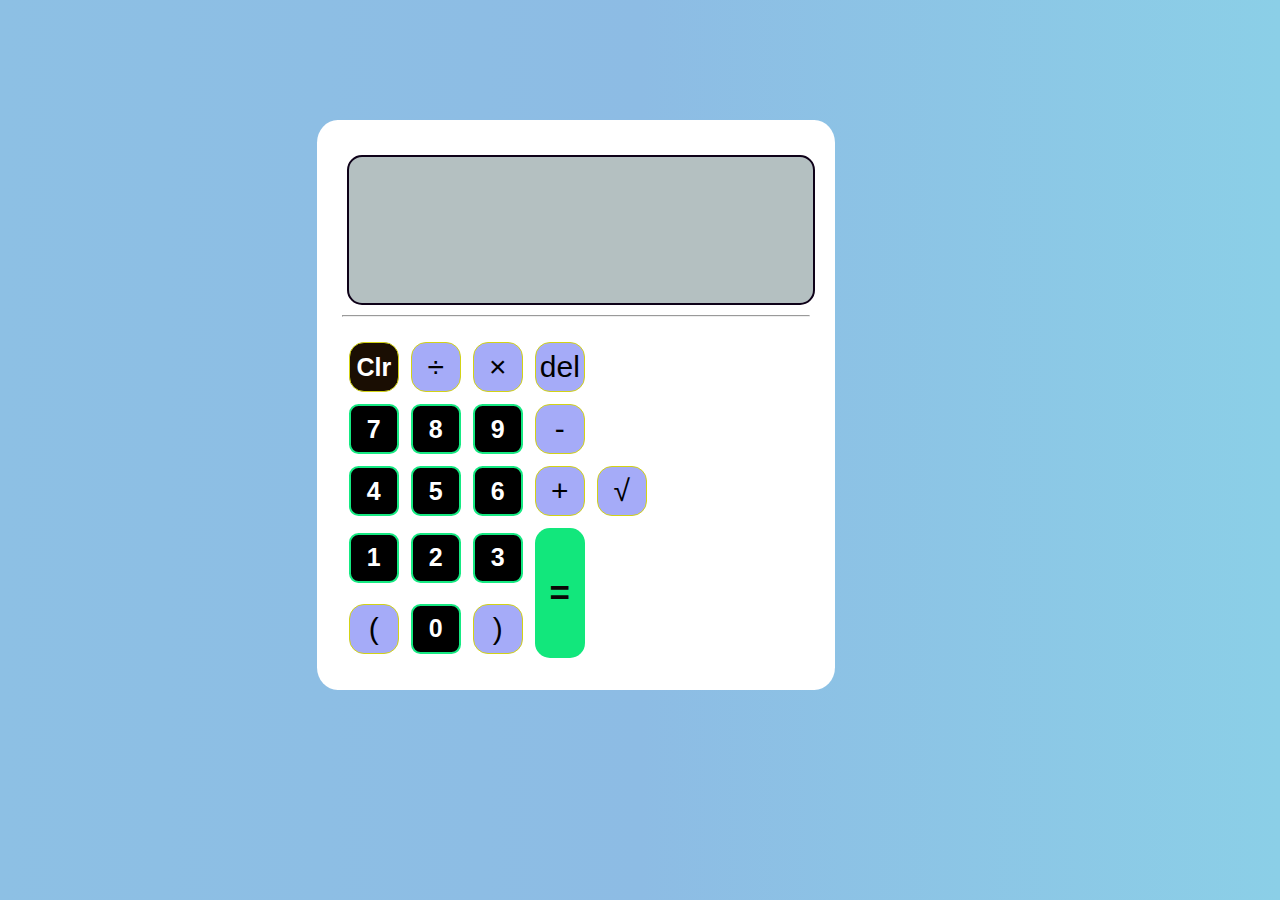
<file: OIBSIP-main/OIBSIP-main/Calculator/index.html>
<!DOCTYPE html>
<html lang="en">
<head>
    <meta charset="UTF-8">
    <meta http-equiv="X-UA-Compatible" content="IE=edge">
    <meta name="viewport" content="width=device-width, initial-scale=1.0">
    <link rel="stylesheet" href="style.css">
    <title>Calculator</title>
</head>
<body>
    <div class="container">
        <div class="calculator dark">
            <div class="display-screen" id="qrtfgg">
                <div id="display"></div>
            </div>
            <hr>
            <br>
            <div class="buttons">
                <table>
                    <tr>
                        <td><button class="btn-operator" id="clear">Clr</button></td>
                        <td><button class="btn-operator" id="/">&divide;</button></td>
                        <td><button class="btn-operator" id="*">&times;</button></td>
                        <td><button class="btn-operator" id="backspace">del</button></td>
                    
                    </tr>
                    <tr>
                        <td><button class="btn-number" id="7">7</button></td>
                        <td><button class="btn-number" id="8">8</button></td>
                        <td><button class="btn-number" id="9">9</button></td>
                        <td><button class="btn-operator" id="-">-</button></td>
                    </tr>
                    <tr>
                        <td><button class="btn-number" id="4">4</button></td>
                        <td><button class="btn-number" id="5">5</button></td>
                        <td><button class="btn-number" id="6">6</button></td>
                        <td><button class="btn-operator" id="+">+</button></td>
                        <td><button class="btn-operator" onclick="sqrt()" id="√">√</button></td>
                    </tr>
                    <tr>
                        <td><button class="btn-number" id="1">1</button></td>
                        <td><button class="btn-number" id="2">2</button></td>
                        <td><button class="btn-number" id="3">3</button></td>
                        <td rowspan="2"><button class="btn-equal" id="equal">=</button></td>
                    </tr>
                    <tr>
                        <td><button class="btn-operator" id="(">(</button></td>
                        <td><button class="btn-number" id="0">0</button></td>
                        <td><button class="btn-operator" id=")">)</button></td>
                    </tr>
                </table>
            </div>
        </div>
    </div>
    <script src="script.js"></script>
</body>
</html>
</file>
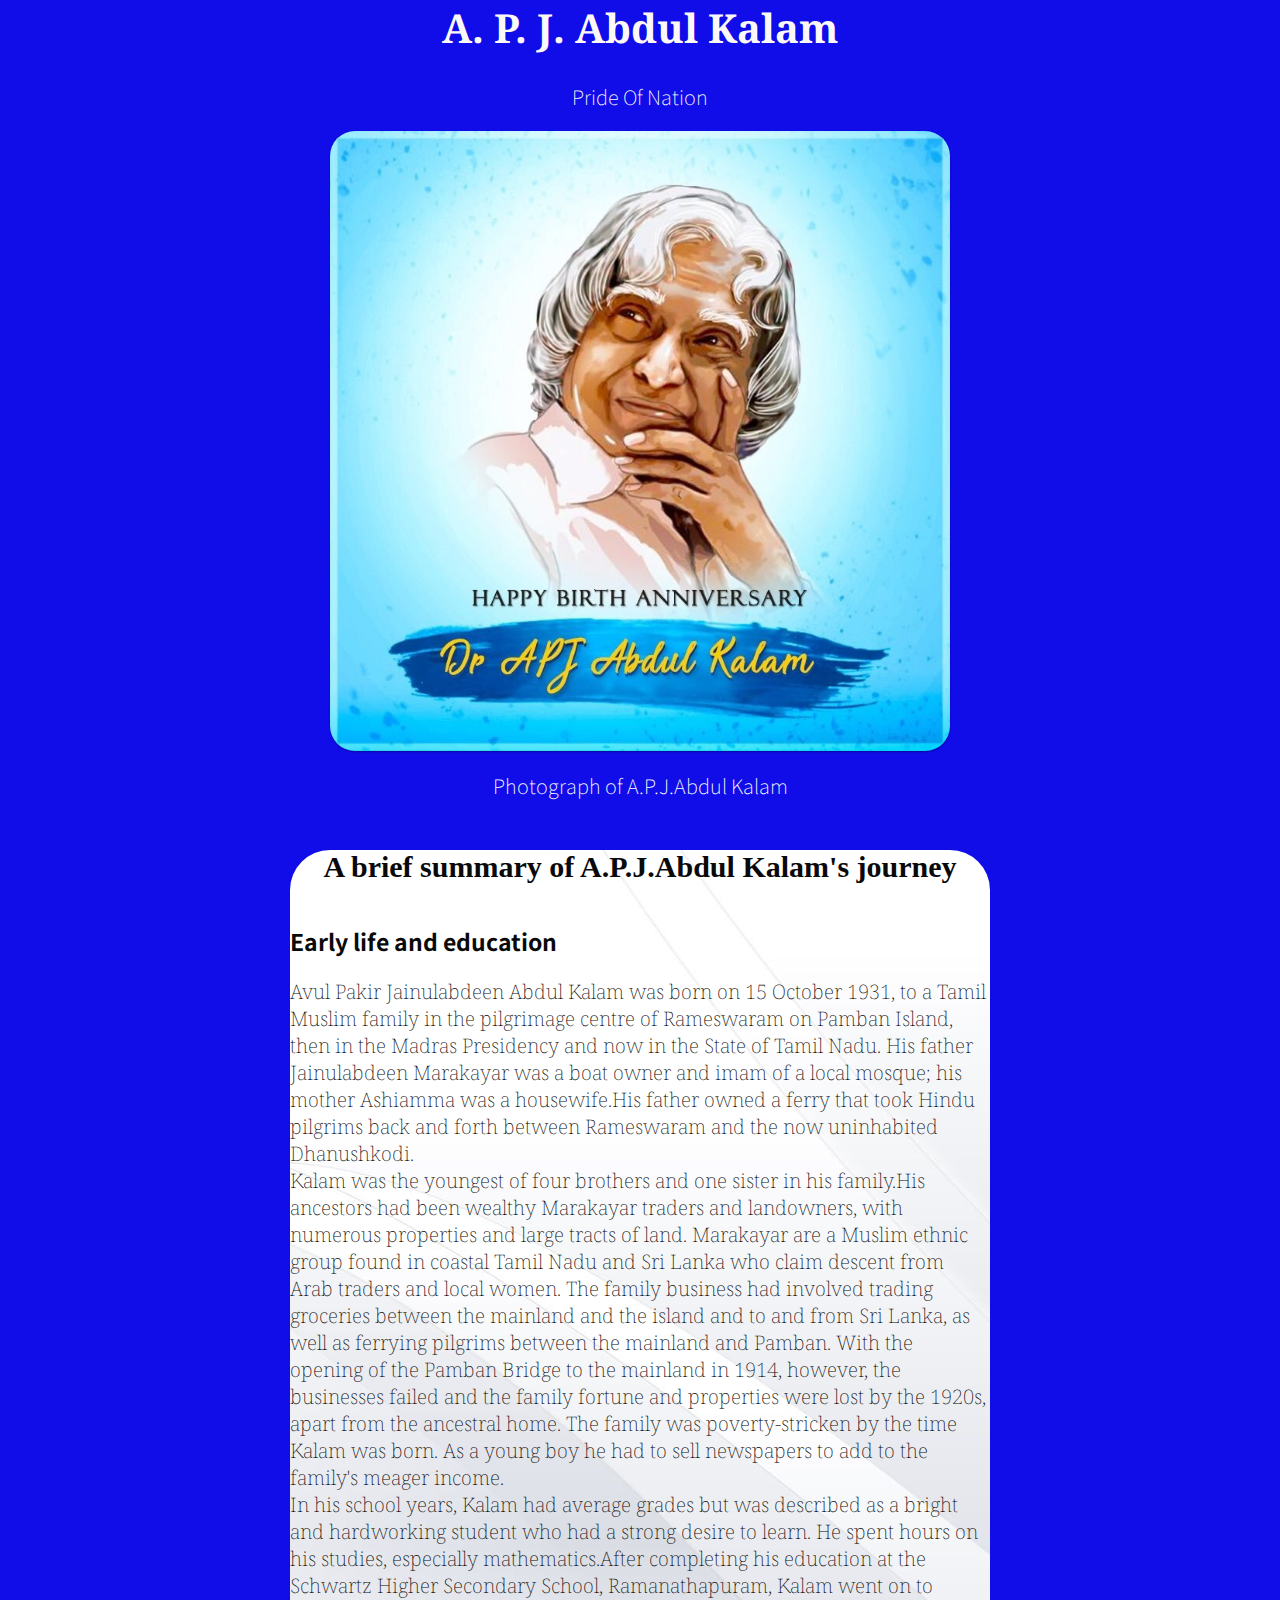
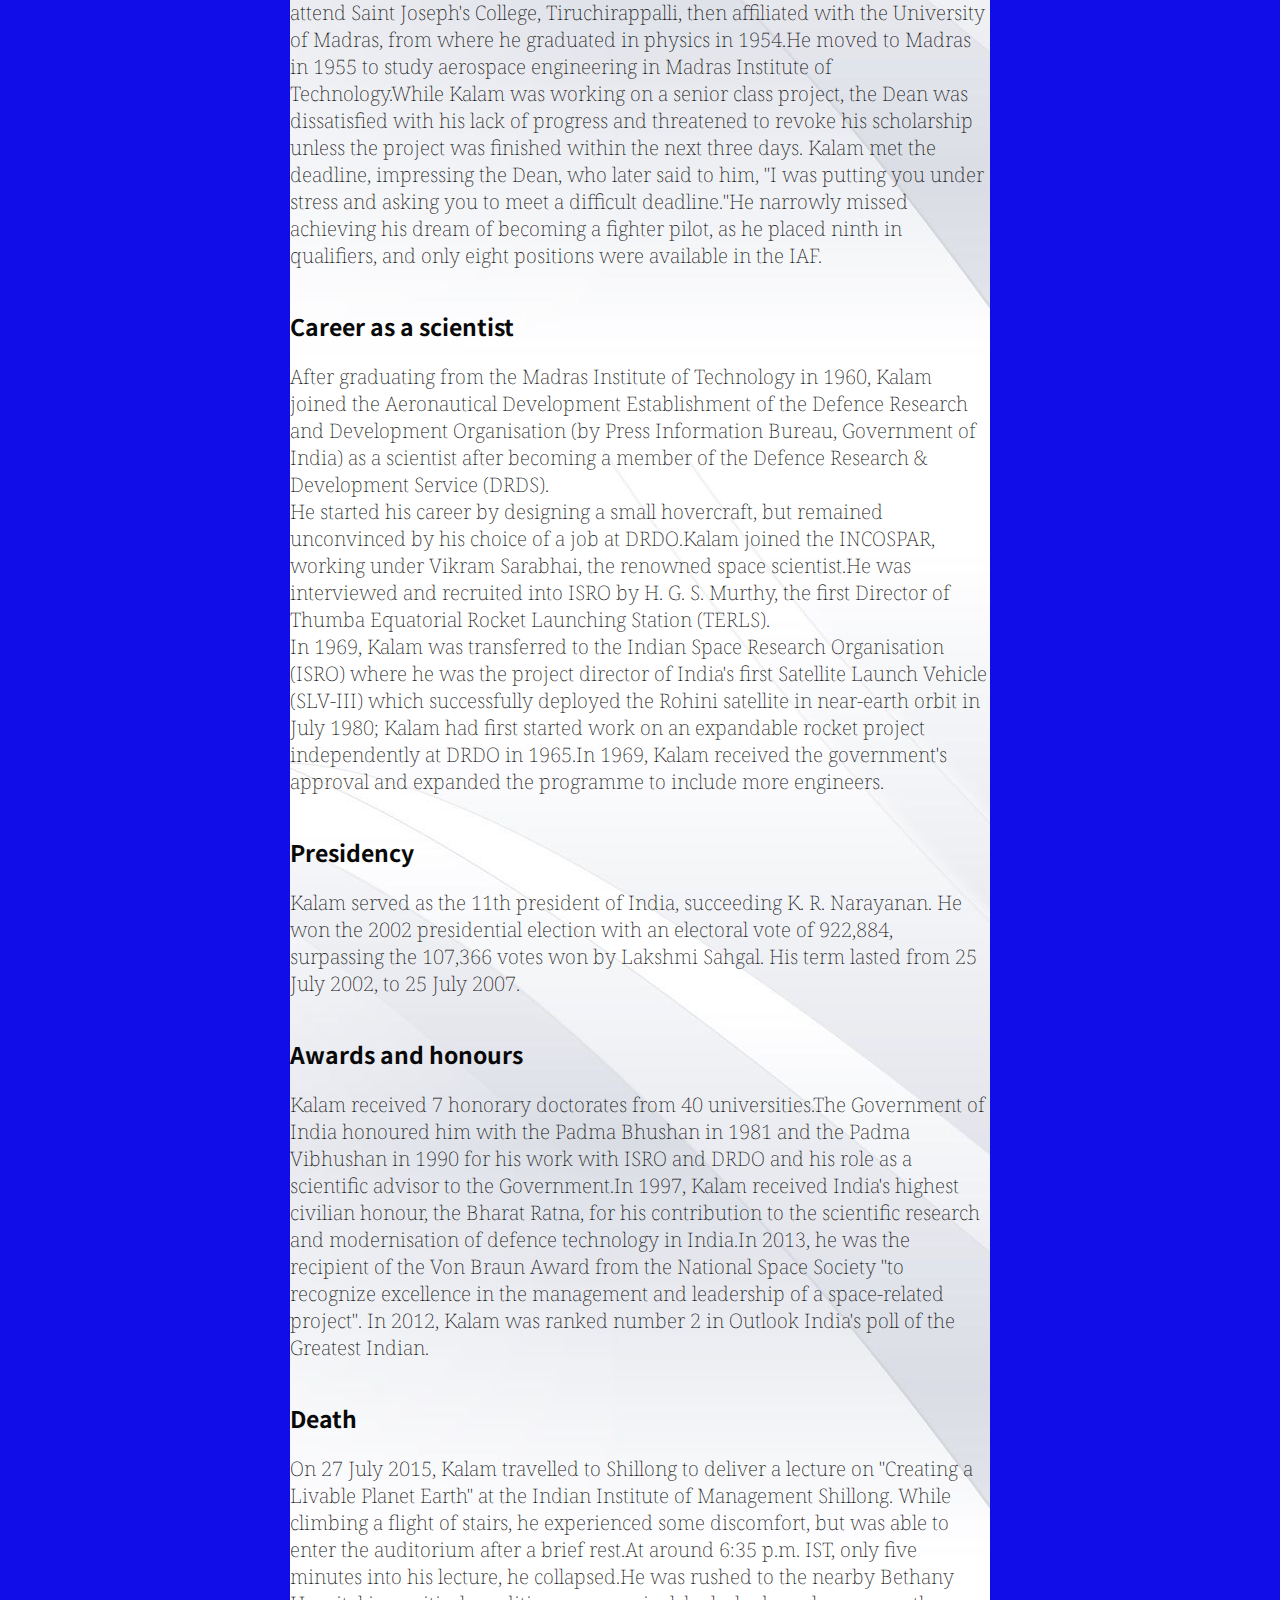
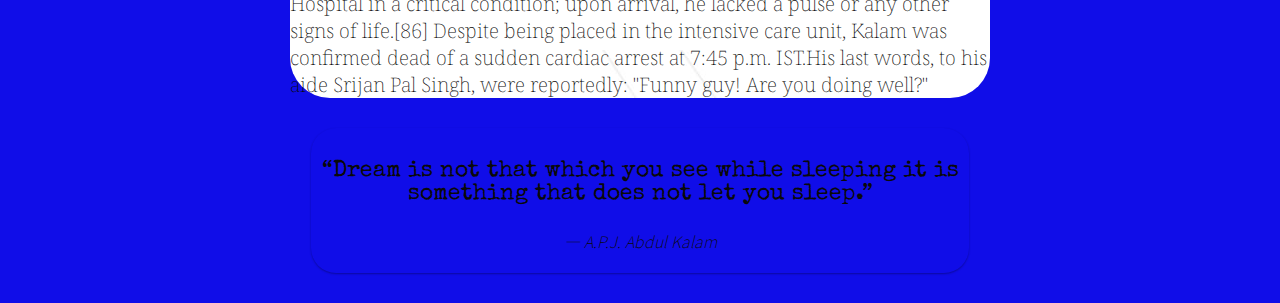
<file: OIBSIP-main/OIBSIP-main/Tribute Page/tribute.html>
<!--Name jitendra kumar -->
<html>
<head>
<meta charset="utf-8">
<title>A.P.J.Abdul Kalam - Tribute page</title>
<link rel="stylesheet" href="tribute.css">
</head>
<body>
<main id="main">
<header>
<h1 id="title">A. P. J. Abdul Kalam</h1>
</header>
<p class="subtitle">Pride Of Nation</p>
<figure id="img-div">
<a href="R1.jpeg" target="_blank">
<img class="lift-animation" id="image" src="R.jpeg"
alt="A black-and-white photograph of Mahatma Gandhi wearing a stole."/></a>
<figcaption id="img-caption">Photograph of A.P.J.Abdul Kalam</figcaption>
</figure>
<section id="tribute-info">
<h2>A brief summary of A.P.J.Abdul Kalam's journey</h2>
<h3>Early life and education</h3>
<p>
    Avul Pakir Jainulabdeen Abdul Kalam was born on 15 October 1931, to a Tamil Muslim family in the pilgrimage centre of Rameswaram on Pamban Island, then in the Madras Presidency and now in the State of Tamil Nadu. His father Jainulabdeen Marakayar was a boat owner and imam of a local mosque; his mother Ashiamma was a housewife.His father owned a ferry that took Hindu pilgrims back and forth between Rameswaram and the now uninhabited Dhanushkodi.<br>
    Kalam was the youngest of four brothers and one sister in his family.His ancestors had been wealthy Marakayar traders and landowners, with numerous properties and large tracts of land. Marakayar are a Muslim ethnic group found in coastal Tamil Nadu and Sri Lanka who claim descent from Arab traders and local women. The family business had involved trading groceries between the mainland and the island and to and from Sri Lanka, as well as ferrying pilgrims between the mainland and Pamban. With the opening of the Pamban Bridge to the mainland in 1914, however, the businesses failed and the family fortune and properties were lost by the 1920s, apart from the ancestral home. The family was poverty-stricken by the time Kalam was born. As a young boy he had to sell newspapers to add to the family's meager income.<br>
    In his school years, Kalam had average grades but was described as a bright and hardworking student who had a strong desire to learn. He spent hours on his studies, especially mathematics.After completing his education at the Schwartz Higher Secondary School, Ramanathapuram, Kalam went on to attend Saint Joseph's College, Tiruchirappalli, then affiliated with the University of Madras, from where he graduated in physics in 1954.He moved to Madras in 1955 to study aerospace engineering in Madras Institute of Technology.While Kalam was working on a senior class project, the Dean was dissatisfied with his lack of progress and threatened to revoke his scholarship unless the project was finished within the next three days. Kalam met the deadline, impressing the Dean, who later said to him, "I was putting you under stress and asking you to meet a difficult deadline."He narrowly missed achieving his dream of becoming a fighter pilot, as he placed ninth in qualifiers, and only eight positions were available in the IAF.
</p>
<h3>Career as a scientist</h3>
<p>
    After graduating from the Madras Institute of Technology in 1960, Kalam joined the Aeronautical Development Establishment of the Defence Research and Development Organisation (by Press Information Bureau, Government of India) as a scientist after becoming a member of the Defence Research & Development Service (DRDS).<br>
     He started his career by designing a small hovercraft, but remained unconvinced by his choice of a job at DRDO.Kalam joined the INCOSPAR, working under Vikram Sarabhai, the renowned space scientist.He was interviewed and recruited into ISRO by H. G. S. Murthy, the first Director of Thumba Equatorial Rocket Launching Station (TERLS).<br>
    In 1969, Kalam was transferred to the Indian Space Research Organisation (ISRO) where he was the project director of India's first Satellite Launch Vehicle (SLV-III) which successfully deployed the Rohini satellite in near-earth orbit in July 1980; Kalam had first started work on an expandable rocket project independently at DRDO in 1965.In 1969, Kalam received the government's approval and expanded the programme to include more engineers.
</p>
<h3>Presidency</h3>
<p>
    Kalam served as the 11th president of India, succeeding K. R. Narayanan. He won the 2002 presidential election with an electoral vote of 922,884, surpassing the 107,366 votes won by Lakshmi Sahgal. His term lasted from 25 July 2002, to 25 July 2007.
</p>
<h3>Awards and honours</h3>
<p>
    Kalam received 7 honorary doctorates from 40 universities.The Government of India honoured him with the Padma Bhushan in 1981 and the Padma Vibhushan in 1990 for his work with ISRO and DRDO and his role as a scientific advisor to the Government.In 1997, Kalam received India's highest civilian honour, the Bharat Ratna, for his contribution to the scientific research and modernisation of defence technology in India.In 2013, he was the recipient of the Von Braun Award from the National Space Society "to recognize excellence in the management and leadership of a space-related project".
    In 2012, Kalam was ranked number 2 in Outlook India's poll of the Greatest Indian.
</p>
<h3>Death</h3>
<p>
    On 27 July 2015, Kalam travelled to Shillong to deliver a lecture on "Creating a Livable Planet Earth" at the Indian Institute of Management Shillong. While climbing a flight of stairs, he experienced some discomfort, but was able to enter the auditorium after a brief rest.At around 6:35 p.m. IST, only five minutes into his lecture, he collapsed.He was rushed to the nearby Bethany Hospital in a critical condition; upon arrival, he lacked a pulse or any other signs of life.[86] Despite being placed in the intensive care unit, Kalam was confirmed dead of a sudden cardiac arrest at 7:45 p.m. IST.His last words, to his aide Srijan Pal Singh, were reportedly: "Funny guy! Are you doing well?"
</p>
</section>

<blockquote class="lift-animation">
<p>“Dream is not that which you see while sleeping it is something that does not let you sleep.”</p>
<cite>― A.P.J. Abdul Kalam</cite>
</blockquote>
</main>
</body>
</html>
</file>
<file: OIBSIP-main/OIBSIP-main/Calculator/style.css>
* {
    padding: 0;
    margin: 0;
    box-sizing: border-box;
    outline: 0;
    transition: all 0.5s ease;
}

body {
    font-family: Impact, Haettenschweiler, 'Arial Narrow Bold', sans-serif;
}

a {
    text-decoration: none;
    color: #b4ddee;
}

body {
  background: linear-gradient(to right, #8dc0e4, #8dbce4 ,  #8bcfe7);
}

.container {
    height: 90vh;
    width: 90vw;
    display: grid;
    place-items: center;

}

.calculator {
    position: relative;
    height: auto;
    width: 45%;
    padding: 25px;
    border-radius: 4%;
}

#display {
    margin: 0 5px;
    height: 150px;
    width: 100%;
    max-width: 1000px;
    display: flex;
    align-items: flex-end;
    justify-content: flex-end;
    font-size: 30px;
    margin-bottom: 10px;
    margin-top: 10px;
    color: rgb(187, 218, 240);
    padding-right: 5%;
    overflow-x: scroll;
    background-color:#b0bcbdf1;
    border-radius: 15px;
    border: 2px solid rgb(14, 1, 24);
  }

#display::-webkit-scrollbar {
    display: block;
    height: 5px;
}

button {
    height: 50px;
    width: 50px;
    border: 0;
    border-radius: 15px;
    margin: 5px;
    font-size: 25px;
    cursor: pointer;
    transition: all 200ms ease;
}

button:hover {
    transform: scale(1.1);
}

button#equal {
    height: 130px;
    background-color: #12e77c;
}
  .calculator.dark {
    background: linear-gradient(to right,  white, white ,  white);
  }

  .calculator.dark #display {
    color: rgb(90, 34, 34);
  }

  .calculator.dark button#clear {
    background-color: hwb(31 1% 90%);
    color: rgb(255, 255, 255);
    font-weight: bolder;
    font-size: 25px;
  }

  .calculator.dark button.btn-number {
    background-color: black;
    color: white;
    font-weight: bolder;
    border-radius: 19%;
    border: 2px solid rgb(21, 233, 130);
  }

  .calculator.dark button.btn-operator {
    background-color: #a5abf8;
    color:black;
    font-size: 30px;
    border: 1px solid rgb(211, 211, 21);
  }
  
  .calculator.dark button.btn-equal {
    background-color: rgb(218, 239, 165);
    color: rgb(12, 6, 6);
    font-weight: bold;
    font-size:35px;
  }
  .text-center{
      text-align: center;
  }
</file>
<file: OIBSIP-main/OIBSIP-main/Tribute Page/tribute.css>
@import url('https://fonts.googleapis.com/css2?family=Noto+Sans+JP&family=Noto+Serif&family=Playfair+Display:ital@1&family=Roboto+Mono&family=Special+Elite&family=Zilla+Slab&display=swap');
html {
font-family: Noto Serif, serif;
font-size: 10px;
font-weight: 150;
color: rgb(10, 9, 9);
background-color:rgb(16, 13, 232);
background-size:100% 100%;
}
body {
font-size: 2rem;
margin: 0 auto;
width:800vw;
text-align: center;
}
section{

    border-color: rgb(10, 10, 10);
    border-radius: 40px;
    background-image:url(32812501d4bd51feb5a6ba1de5dcf9ac.jpg) ;
}
@media (max-width: 768px) {
body {
width: 100vw;
}
}
@media (min-width: 1200px) {
body {
max-width: 700px;
}
}
a {
color: rgb(15, 15, 15);
text-decoration: none;
}
h1 {
font-size: 4rem;
color: rgb(252, 248, 248);
}
.subtitle {
font-family: Noto Sans JP, sans-serif;
font-size: 2rem;
color: rgb(252, 249, 249); 
}
h2 {
font-family:cursive;
font-size: 3rem;
margin: 50px 0 25px 0;
text-align: center;
}
h3 {
font-family: Noto Sans JP, sans-serif;
font-size: 2.3rem;
font-weight: 700;
margin: 40px 0 5px 0;
color: rgb(9, 9, 9);
}
section {
text-align: left;
}
#image {
display: block;
max-width: 100%;
height: auto;
margin: 0 auto;
border-radius: 25px;
}
#img-caption {
font-family: Noto Sans JP, sans-serif;
margin-top: 20px;
color: white;
}


blockquote {
font-family: Special Elite, sans-serif;
font-size: 2.25rem;
background-color: ghostwhite;
margin: 30px 3% 0 3%;
padding: 10px 0% 20px 0%;
max-width: 100%;
height: auto;
border-radius: 25px;
background: url(https://i.pinimg.com/originals/10/f9/44/10f944389ace361ae00a3fc6b7b16e9e.jpg)
}
cite {
font-family: Noto Sans JP, sans-serif;
font-size: 1.6rem;
}


.source-image {
width: 200px;
height: 100px;
border-radius: 15px;
background-color: white;
margin: 0 10px 50px 10px;
}
.lift-animation {
box-shadow: 0 1px 2px rgba(0, 0, 0, 0.322);
-webkit-transition: all 0.6s cubic-bezier(0.165, 0.84, 0.44, 1);
transition: all 0.6s cubic-bezier(0.165, 0.84, 0.44, 1);
margin-bottom: 30px;
}
.lift-animation::after {
content: "";
position: absolute;
z-index: -1;
top: 0;
left: 0;
width: 100%;
height: 100%;
box-shadow: 0 15px 15px rgba(0, 0, 0, 0.322); opacity: 0;
-webkit-transition: all 0.6s cubic-bezier(0.165, 0.84, 0.44, 1);
transition: all 0.6s cubic-bezier(0.165, 0.84, 0.44, 1);
}
.lift-animation:hover {
box-shadow: 15px 15px 15px rgba(0, 0, 0, 0.377);
-webkit-transform: scale(1.03, 1.03);
transform: scale(1.03, 1.03);
}
.lift-animation:hover::after {
opacity: 1;
}
</file>
